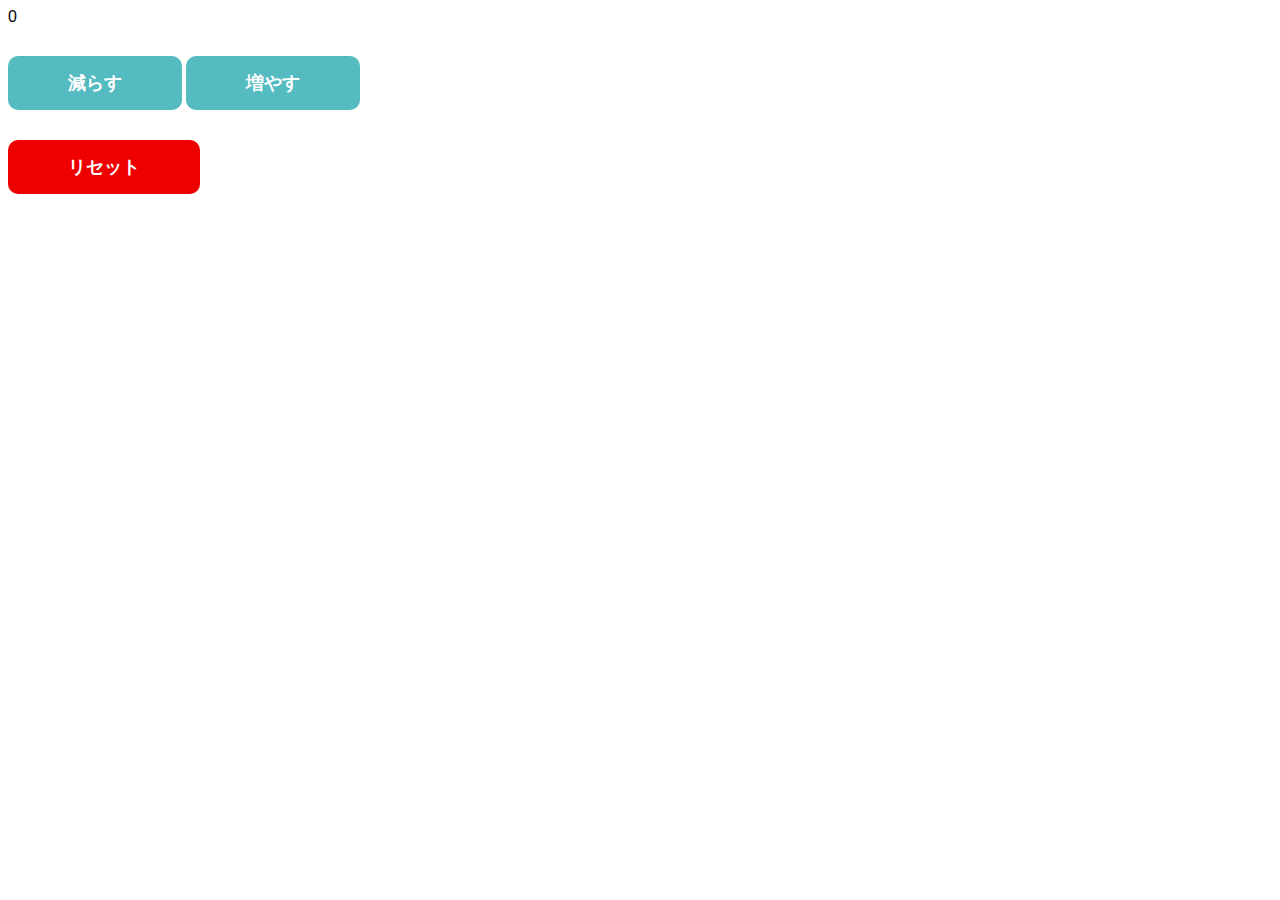
<file: index.html>
<!DOCTYPE html>
<html lang="ja">
<head>
    <meta charset="UTF-8">
    <meta name="viewport" content="width=device-width, initial-scale=1.0">
    <meta http-equiv="X-UA-Compatible" content="ie=edge">
    <title>PWAサンプルアプリ</title>
    <!-- iosのアイコン設定 -->
    <link rel="apple-touch-icon" href="./icons/icon-192x192.png" sizes="192x192"/>
    <link rel="shortcut icon" type="image/x-icon" href="./favicon.ico">
    <!-- iosのスプラッシュ画面設定 -->
    <link rel="apple-touch-startup-image" href="images/launch-640x1136.jpg" media="(device-width: 320px) and (device-height: 568px) and (-webkit-device-pixel-ratio: 2) and (orientation: portrait)">
    <link rel="apple-touch-startup-image" href="images/launch-750x1334.jpg" media="(device-width: 375px) and (device-height: 667px) and (-webkit-device-pixel-ratio: 2) and (orientation: portrait)">
    <link rel="apple-touch-startup-image" href="images/launch-1242x2208.jpg" media="(device-width: 414x) and (device-height: 736x) and (-webkit-device-pixel-ratio: 3) and (orientation: portrait)">
    <link rel="apple-touch-startup-image" href="images/launch-1125x2436.png" media="(device-width: 375px) and (device-height: 812px) and (-webkit-device-pixel-ratio: 3) and (orientation: portrait)">
    <link rel="apple-touch-startup-image" href="images/launch-828x1792.jpg" media="(device-width: 414px) and (device-height: 896px) and (-webkit-device-pixel-ratio: 2) and (orientation: portrait)">
    <link rel="apple-touch-startup-image" href="images/launch-1242x2688.jpg" media="(device-width: 414px) and (device-height: 896px) and (-webkit-device-pixel-ratio: 3) and (orientation: portrait)">

    <!-- PWAのmanifest.json -->
    <link rel="manifest" href="manifest.json">

    <link rel="stylesheet" href="./css/style.css">
</head>
<body>
    <div class="wrapper">
        <div id="countDisplay" class="count-display">0</div>
        <div class="btns">
            <button id="countDown" class="btn">減らす</button>
            <button id="countUp" class="btn">増やす</button>
        </div>
        <button id="countReset"  class="reset">リセット</button>
    </div>

<script>
if ('serviceWorker' in navigator) {
    navigator.serviceWorker.register('./sw.js')
      .then((reg) => {
        console.log('Service worker registered.', reg);
      });
}
</script>
    <script src="./count.js"></script>
</body>
</html>
</file>
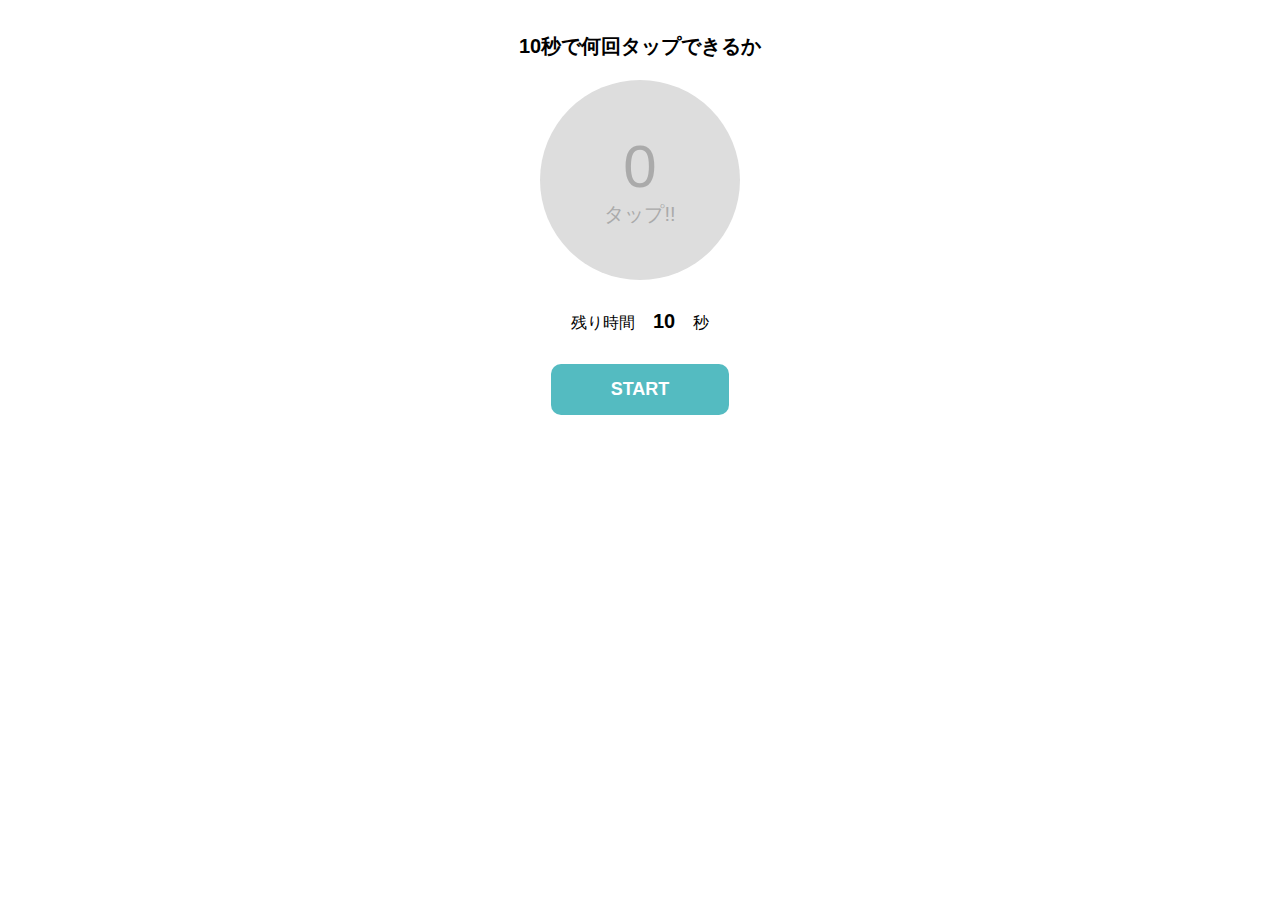
<file: html3/index.html>
<!DOCTYPE html>
<html>
<head>
<meta charset="utf-8">
<meta http-equiv="X-UA-Compatible" content="IE=edge">
<meta name="viewport" content="width=device-width, initial-scale=1.0">
<title>TAP10</title>
<link rel="stylesheet" type="text/css" href="app.css">
</head>
<!-- ウェブアプリマニフェストの読み込み -->
<link rel="manifest" href="manifest.json">
<!-- ServiceWorkerの登録 -->
<script>
if ('serviceWorker' in navigator) {
    navigator.serviceWorker.register('sw.js')
      .then((reg) => {
        console.log('Service worker registered.', reg);
      });
}
</script>
<body>

<section class="container">
  <h1 class="title">10秒で何回タップできるか</h1>
  <button id="js-tapBtn" class="btn-tap" disabled>
    <span id="js-count"></span><br>タップ!!
  </button>
  <div class="time">残り時間 <span id="js-time"></span> 秒</div>
  <button id="js-startBtn" class="btn">START</button>
</section>

<script src="app.js"></script>
</body>
</html>
</file>
<file: css/style.css>
@charset 'UTF-8';

html {
  font-family: sans-serif;
  touch-action: manipulation;
}
.container {
  padding: 15px;
  max-width: 400px;
  margin: 0 auto;
  text-align: center;
  font-size: 16px;
}
.title {
  font-size: 20px;
  margin: 10px 0 20px;
}
.btn-tap {
  width: 200px;
  height: 200px;
  border-radius: 50%;
  color: #fff;
  background-color: #a0ce00;
  border: none;
  outline: none;
  font-size: 20px;
  margin-bottom: 30px;
  cursor: pointer;
}
.btn-tap:disabled {
  background-color: #ddd;
  color: #aaa;
}
.btn-tap span {
  font-size: 60px;
}
.btn {
  display: inline-block;
  margin: 30px 0 0;
  padding: 15px 60px;
  border: none;
  border-radius: 10px;
  background-color: #54bbc1;
  font-size: 18px;
  color: #fff;
  font-weight: bold;
  cursor: pointer;
}
.reset {
  display: inline-block;
  margin: 30px 0 0;
  padding: 15px 60px;
  border: none;
  border-radius: 10px;
  background-color: #ee0000;
  font-size: 18px;
  color: #fff;
  font-weight: bold;
  cursor: pointer;
}
.time span {
  display: inline-block;
  width: 50px;
  font-size: 20px;
  font-weight: bold;
}
</file>
<file: html3/app.css>
@charset 'UTF-8';

html {
  font-family: sans-serif;
  touch-action: manipulation;
}
.container {
  padding: 15px;
  max-width: 400px;
  margin: 0 auto;
  text-align: center;
  font-size: 16px;
}
.title {
  font-size: 20px;
  margin: 10px 0 20px;
}
.btn-tap {
  width: 200px;
  height: 200px;
  border-radius: 50%;
  color: #fff;
  background-color: #a0ce00;
  border: none;
  outline: none;
  font-size: 20px;
  margin-bottom: 30px;
  cursor: pointer;
}
.btn-tap:disabled {
  background-color: #ddd;
  color: #aaa;
}
.btn-tap span {
  font-size: 60px;
}
.btn {
  display: inline-block;
  margin: 30px 0 0;
  padding: 15px 60px;
  border: none;
  border-radius: 10px;
  background-color: #54bbc1;
  font-size: 18px;
  color: #fff;
  font-weight: bold;
  cursor: pointer;
}
.time span {
  display: inline-block;
  width: 50px;
  font-size: 20px;
  font-weight: bold;
}
</file>
